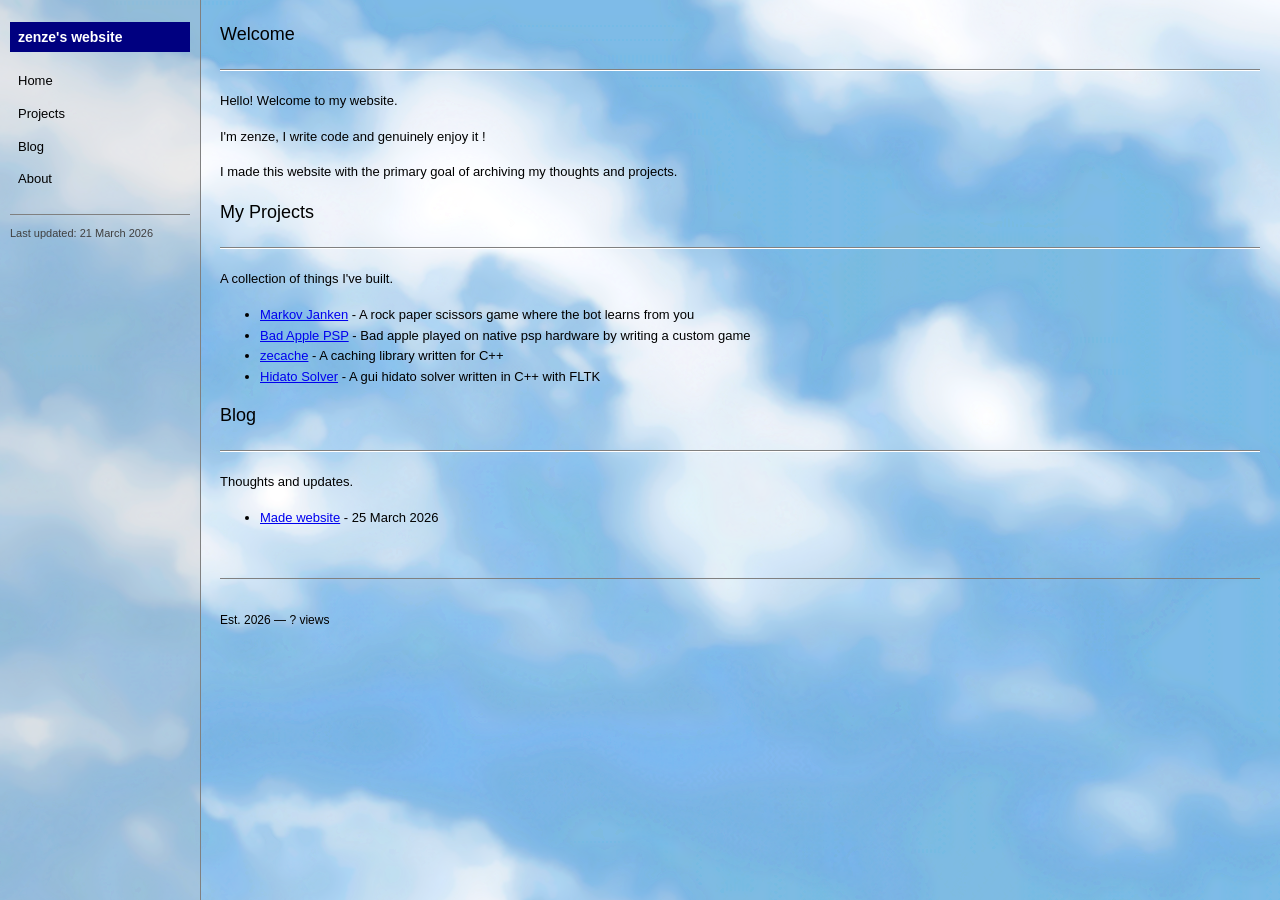
<file: index.html>
<!DOCTYPE html>
<html lang="en">
<head>
    <meta charset="UTF-8">
    <meta name="viewport" content="width=device-width, initial-scale=1.0">
    <title>Home</title>
    <link rel="stylesheet" href="style.css">
</head>
<body>
    <nav class="sidebar">
        <h1>zenze's website</h1>
        <ul>
            <li><a href="index.html">Home</a></li>
            <li><a href="pages/projects.html">Projects</a></li>
            <li><a href="blogs/index.html">Blog</a></li>
            <li><a href="pages/about.html">About</a></li>
        </ul>
        <p class="sidebar-updated">Last updated: 21 March 2026</p>
    </nav>

    <main class="content">
        <h2>Welcome</h2>
        <hr>
        <p>Hello! Welcome to my website.</p>
        <p>I'm zenze, I write code and genuinely enjoy it !</p>
        <p>I made this website with the primary goal of archiving my thoughts and projects.</p>

        <h2>My Projects</h2>
        <hr>
        <p>A collection of things I've built.</p>
        <ul>
            <li><a href="pages/projects.html">Markov Janken</a> - A rock paper scissors game where the bot learns from you</li>
            <li><a href="pages/projects.html">Bad Apple PSP</a> - Bad apple played on native psp hardware by writing a custom game</li>
            <li><a href="pages/projects.html">zecache</a> - A caching library written for C++</li>
            <li><a href="pages/projects.html">Hidato Solver</a> - A gui hidato solver written in C++ with FLTK</li>
        </ul>

        <h2>Blog</h2>
        <hr>
        <p>Thoughts and updates.</p>
        <ul>
            <li><a href="pages/blog.html">Made website</a> - 25 March 2026</li>
        </ul>

        <div class="footer">
            <p>Est. 2026 &mdash; <span id="view-count">...</span> views</p>
        </div>
    </main>

    <script>
        fetch("https://api.counterapi.dev/v1/zenze-dev/page-views/up")
            .then(res => res.json())
            .then(data => {
                document.getElementById("view-count").textContent = data.count.toLocaleString();
            })
            .catch(() => {
                document.getElementById("view-count").textContent = "?";
            });
    </script>
</body>
</html>
</file>
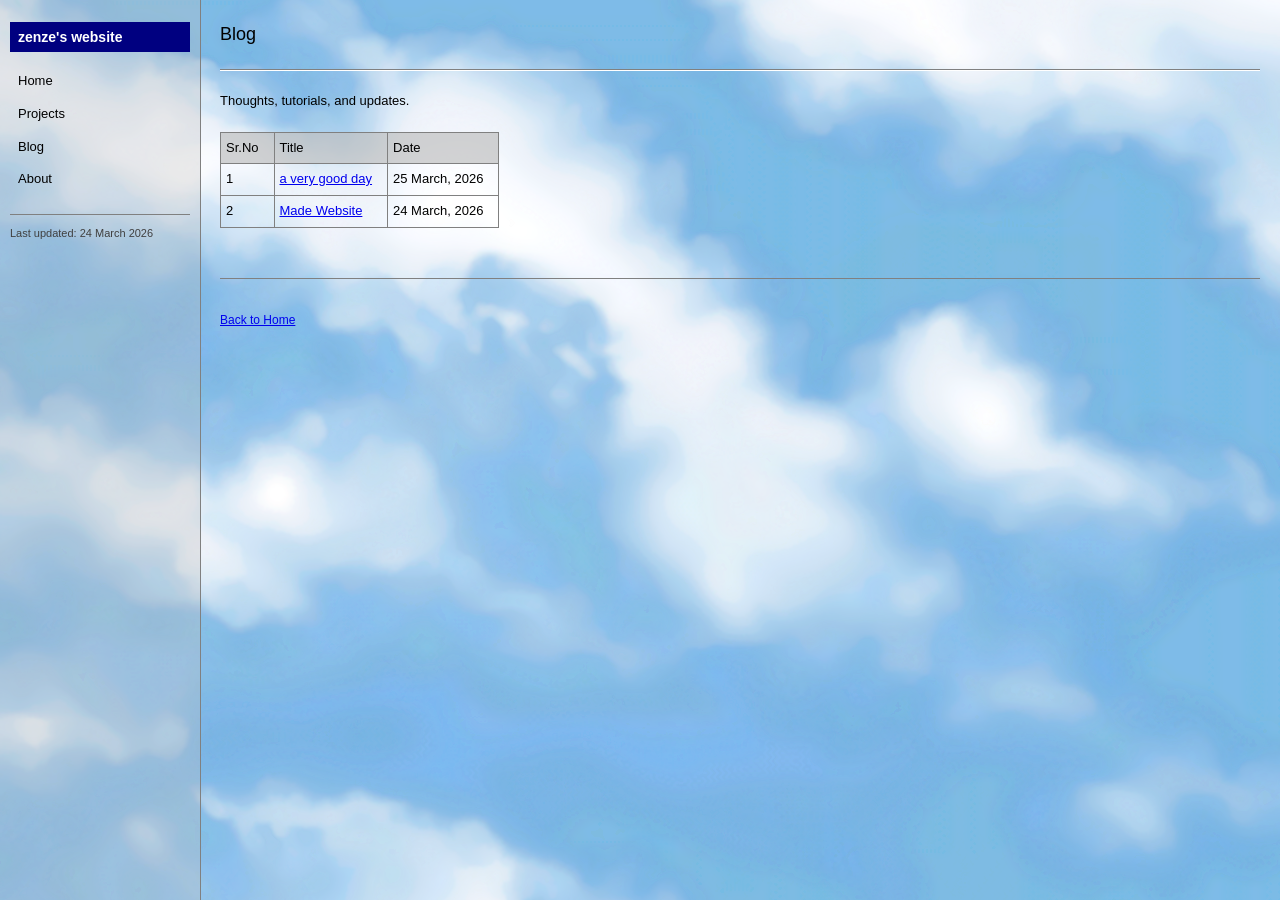
<file: blogs/index.html>
<!DOCTYPE html>
<html lang="en">
<head>
    <meta charset="UTF-8">
    <meta name="viewport" content="width=device-width, initial-scale=1.0">
    <title>Blog</title>
    <link rel="stylesheet" href="../style.css">
</head>
<body>
    <nav class="sidebar">
        <h1>zenze's website</h1>
        <ul>
            <li><a href="../index.html">Home</a></li>
            <li><a href="../pages/projects.html">Projects</a></li>
            <li><a href="index.html">Blog</a></li>
            <li><a href="../pages/about.html">About</a></li>
        </ul>
        <p class="sidebar-updated">Last updated: 24 March 2026</p>
    </nav>

    <main class="content">
        <h2>Blog</h2>
        <hr>
        <p>Thoughts, tutorials, and updates.</p>

        <table>
            <tr>
                <th>Sr.No</th>
                <th>Title</th>
                <th>Date</th>
            </tr>
            <tr>
                <td>1</td>
                <td><a href="html/first-blog.html">a very good day</a></td>
                <td>25 March, 2026</td>
            </tr>
            <tr>
                <td>2</td>
                <td><a href="html/made-website.html">Made Website</a></td>
                <td>24 March, 2026</td>
            </tr>
        </table>

        <div class="footer">
            <p><a href="../index.html">Back to Home</a></p>
        </div>
    </main>
</body>
</html>
</file>
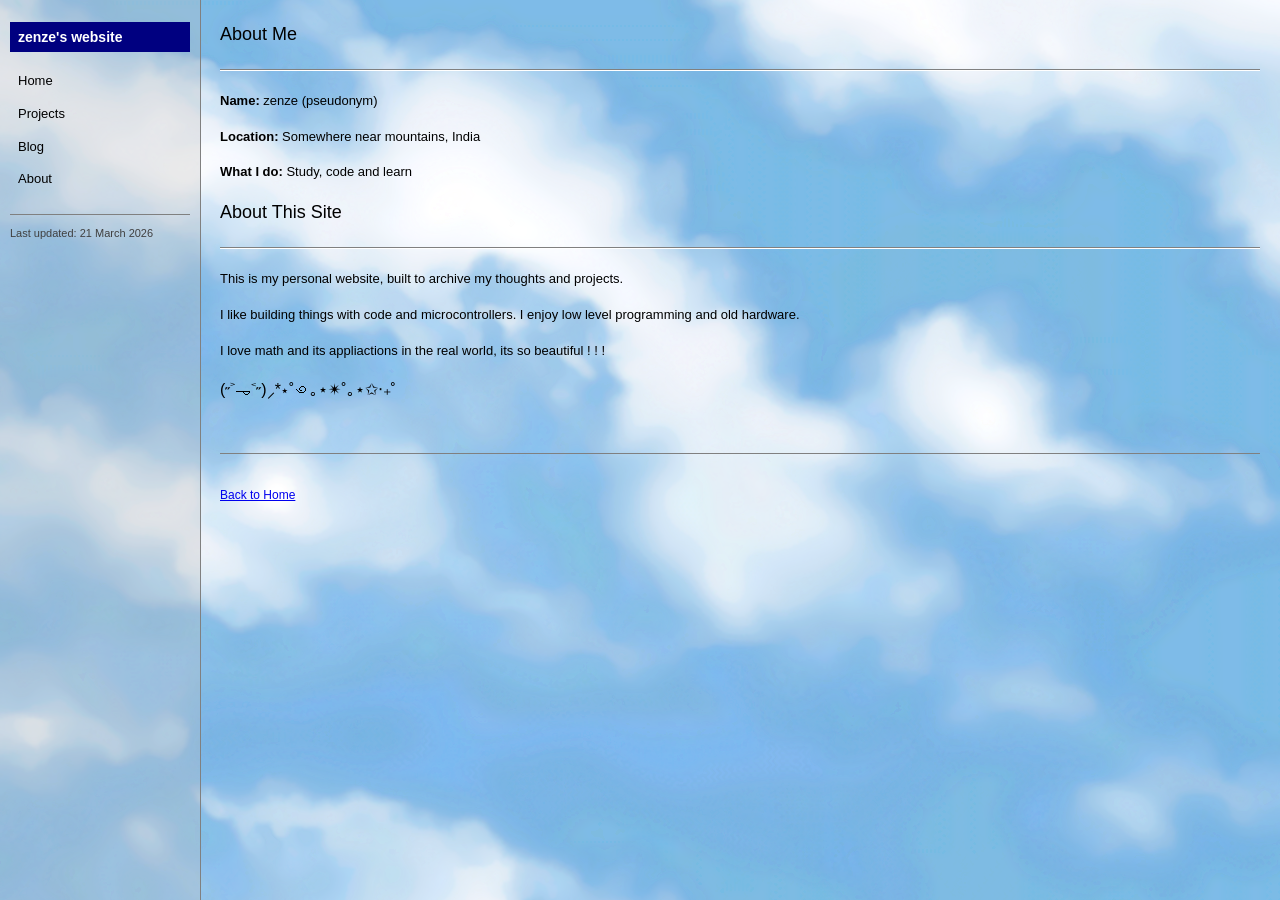
<file: pages/about.html>
<!DOCTYPE html>
<html lang="en">
<head>
    <meta charset="UTF-8">
    <meta name="viewport" content="width=device-width, initial-scale=1.0">
    <title>About</title>
    <link rel="stylesheet" href="../style.css">
</head>
<body>
    <nav class="sidebar">
        <h1>zenze's website</h1>
        <ul>
            <li><a href="../index.html">Home</a></li>
            <li><a href="projects.html">Projects</a></li>
            <li><a href="../blogs/index.html">Blog</a></li>
            <li><a href="about.html">About</a></li>
        </ul>
        <p class="sidebar-updated">Last updated: 21 March 2026</p>
    </nav>

    <main class="content">
        <h2>About Me</h2>
        <hr>
        <p><strong>Name:</strong> zenze (pseudonym)</p>
        <p><strong>Location:</strong> Somewhere near mountains, India</p>
        <p><strong>What I do:</strong> Study, code and learn</p>

        <h2>About This Site</h2>
        <hr>
        <p>This is my personal website, built to archive my thoughts and projects.</p>
        <p>I like building things with code and microcontrollers. I enjoy low level programming and old hardware.</p>
        <p>I love math and its appliactions in the real world, its so beautiful ! ! !</p>
        <h3>(˶˃𐃷˂˶)⸝*⋆˚꩜｡⋆✴︎˚｡⋆✩‧₊˚</h3>

        <div class="footer">
            <p><a href="../index.html">Back to Home</a></p>
        </div>
    </main>
</body>
</html>
</file>
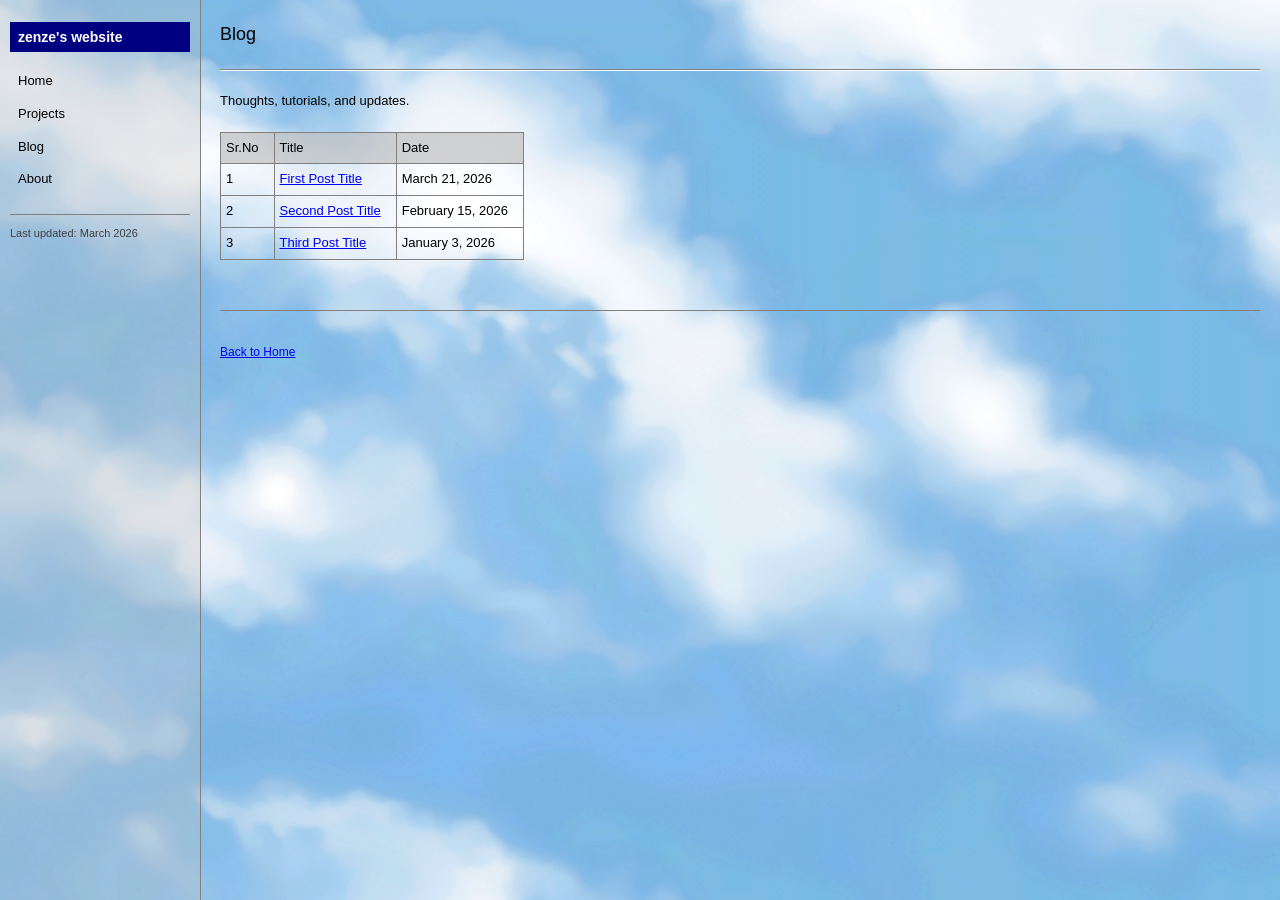
<file: pages/blog.html>
<!DOCTYPE html>
<html lang="en">
<head>
    <meta charset="UTF-8">
    <meta name="viewport" content="width=device-width, initial-scale=1.0">
    <title>Blog</title>
    <link rel="stylesheet" href="../style.css">
</head>
<body>
    <nav class="sidebar">
        <h1>zenze's website</h1>
        <ul>
            <li><a href="../index.html">Home</a></li>
            <li><a href="projects.html">Projects</a></li>
            <li><a href="blog.html">Blog</a></li>
            <li><a href="about.html">About</a></li>
        </ul>
        <p class="sidebar-updated">Last updated: March 2026</p>
    </nav>

    <main class="content">
        <h2>Blog</h2>
        <hr>
        <p>Thoughts, tutorials, and updates.</p>

        <table>
            <tr>
                <th>Sr.No</th>
                <th>Title</th>
                <th>Date</th>
            </tr>
            <tr>
                <td>1</td>
                <td><a href="#">First Post Title</a></td>
                <td>March 21, 2026</td>
            </tr>
            <tr>
                <td>2</td>
                <td><a href="#">Second Post Title</a></td>
                <td>February 15, 2026</td>
            </tr>
            <tr>
                <td>3</td>
                <td><a href="#">Third Post Title</a></td>
                <td>January 3, 2026</td>
            </tr>
        </table>

        <div class="footer">
            <p><a href="../index.html">Back to Home</a></p>
        </div>
    </main>
</body>
</html>
</file>
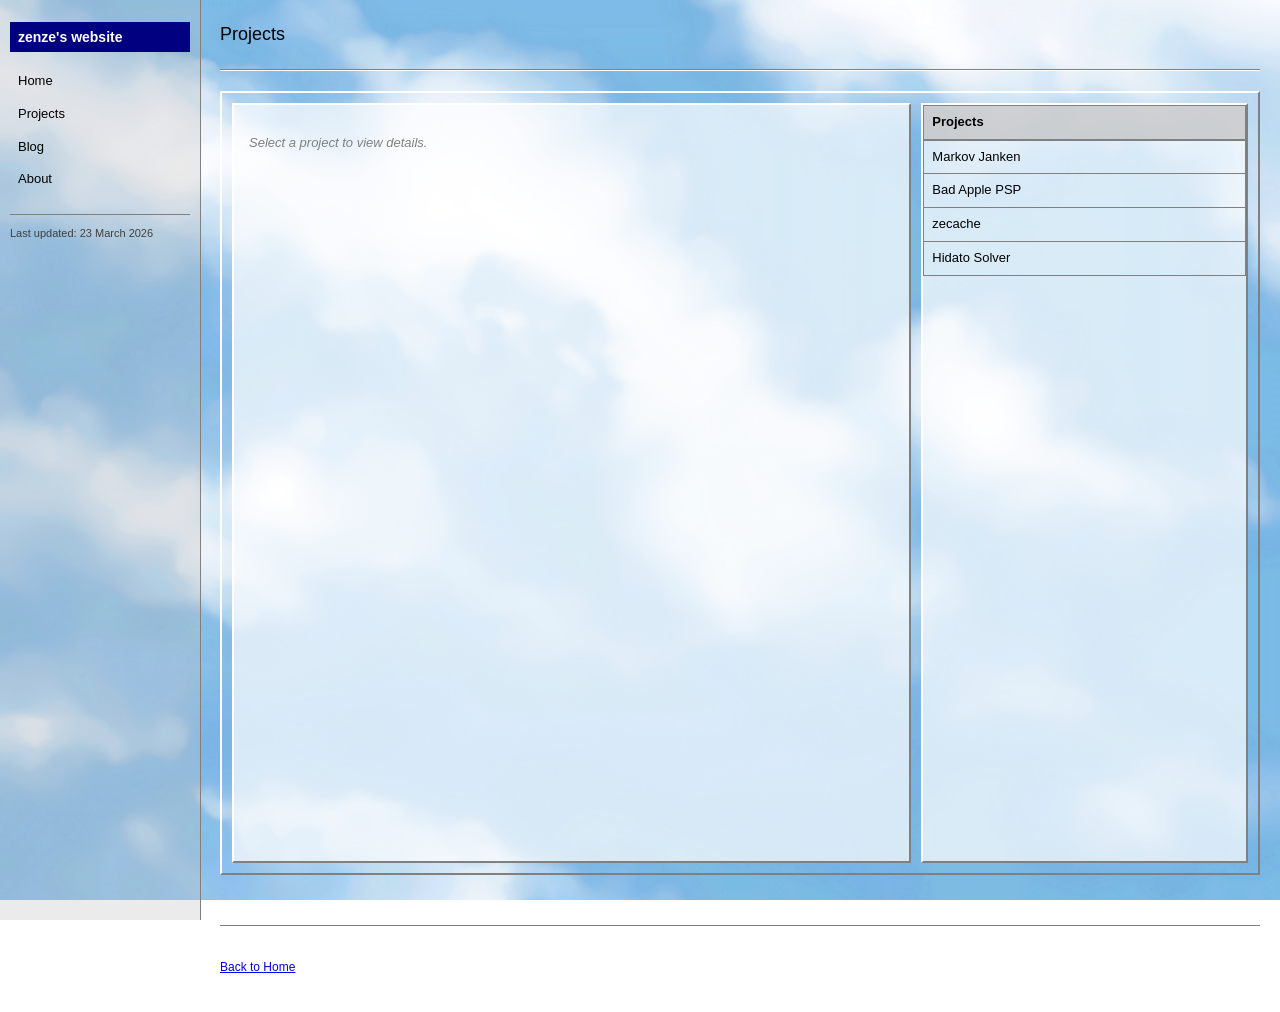
<file: pages/projects.html>
<!DOCTYPE html>
<html lang="en">
<head>
    <meta charset="UTF-8">
    <meta name="viewport" content="width=device-width, initial-scale=1.0">
    <title>Projects</title>
    <link rel="stylesheet" href="../style.css">
</head>
<body>
    <nav class="sidebar">
        <h1>zenze's website</h1>
        <ul>
            <li><a href="../index.html">Home</a></li>
            <li><a href="projects.html">Projects</a></li>
            <li><a href="../blogs/index.html">Blog</a></li>
            <li><a href="about.html">About</a></li>
        </ul>
        <p class="sidebar-updated">Last updated: 23 March 2026</p>
    </nav>

    <main class="content">
        <h2>Projects</h2>
        <hr>

        <div class="projects-container">
            <div class="project-viewer" id="viewer">
                <p class="empty-state">Select a project to view details.</p>
            </div>
            <div class="project-list">
                <table>
                    <tr>
                        <th style="font-weight: bold;">Projects</th>
                    </tr>
                </table>
                <table id="projectTable">
                    <tr class="project-row" data-project="1">
                        <td>Markov Janken</td>
                    </tr>
                    <tr class="project-row" data-project="2">
                        <td>Bad Apple PSP</td>
                    </tr>
                    <tr class="project-row" data-project="3">
                        <td>zecache</td>
                    </tr>
                    <tr class="project-row" data-project="4">
                        <td>Hidato Solver</td>
                    </tr>
                </table>
            </div>
        </div>

        <div class="footer">
            <p><a href="../index.html">Back to Home</a></p>
        </div>
    </main>

    <script>
        const projects = {
            1: {
                title: "Markov Janken",
                description: "Markov janken is just rock paper scissor but the bot learns from your moves and tries to predict you. It has a AI that uses a simple Markov Chain to predict a player’s next move in a game (like Rock-Paper-Scissors) based on their last two moves. It looks for patterns in what the player typically does after specific move pairs, predicts the most likely next move, and plays the counter. If no pattern is found, it chooses randomly. Over time, it can adapt to patterns in human behavior, but it won’t achieve a perfect win rate because players can change their strategy once they notice it.",
                images: ["images/markov-janken.png", "images/markov-janken-2.png", "images/markov-janken-3.png"],
                github: "https://github.com/zenzesama/markov-janken-pygame"
            },
            2: {
                title: "Bad Apple PSP",
                description: "This project runs the Bad Apple!! video on a PSP. It's basically a fun experiment in squeezing video playback out of really limited hardware, converting frames and rendering them efficiently so the animation actually works on the device. Everything needed to run it is included in the repo. It is less about practicality and more about seeing how far you can push the PSP.",
                images: ["images/bad-apple-psp.png", "images/bad-apple-psp-2.png", "images/bad-apple-psp-3.png"],
                github: "https://github.com/zenzesama/bad-apple-psp"
            },
            3: {
                title: "zecache",
                description: "zecache is a small header-only C++ utility that makes recursive functions way faster by automatically caching their results. Instead of rewriting your logic for memoization, you just wrap your recursion in a lambda and let it handle the rest. It works with any number of arguments and even has an optional LRU mode if you want to limit memory usage. It’s mainly a clean way to keep recursive code simple without paying the usual performance cost.",
                images: ["images/zecache.png", "images/zecache-2.png"],
                github: "https://github.com/zenzesama/zecache"
            },
            4: {
                title: "Hidato Solver",
                description: "Hidato Solver is a C++ and FLTK-based program for solving Hidato logic puzzles, where consecutive numbers must connect across a grid. It features an interactive editor with visual cues, keyboard and mouse controls, and a backtracking solver that fills in numbers automatically. The program supports grids up to 20x20 and allows blocked cells for irregular puzzles. It's designed as an educational project to showcase GUI programming, backtracking algorithms, and modern C++ features.",
                images: ["images/hidato-solver.png"],
                github: "https://github.com/zenzesama/hidatoSolver"
            }
        };

        const rows = document.querySelectorAll('.project-row');
        const viewer = document.getElementById('viewer');

        rows.forEach(row => {
            row.addEventListener('click', () => {
                rows.forEach(r => r.classList.remove('active'));
                row.classList.add('active');

                const id = row.dataset.project;
                const project = projects[id];

                const imagesHtml = project.images.map((img, i) => 
                    `<img src="${img}" alt="${project.title} - ${i + 1}">`
                ).join('');

                viewer.innerHTML = `
                    <div class="project-content">
                        <h2 class="project-title">${project.title}</h2>
                        <div class="image-slider">
                            ${imagesHtml}
                        </div>
                        <div class="slider-controls">
                            <button class="slider-btn" onclick="document.querySelector('.image-slider').scrollBy({left: -520, behavior: 'smooth'})">← Prev</button>
                            <button class="slider-btn" onclick="document.querySelector('.image-slider').scrollBy({left: 520, behavior: 'smooth'})">Next →</button>
                        </div>
                        <p class="project-description">${project.description}</p>
                        <a href="${project.github}" target="_blank" class="github-link">View on GitHub</a>
                    </div>
                `;
            });
        });
    </script>
</body>
</html>
</file>
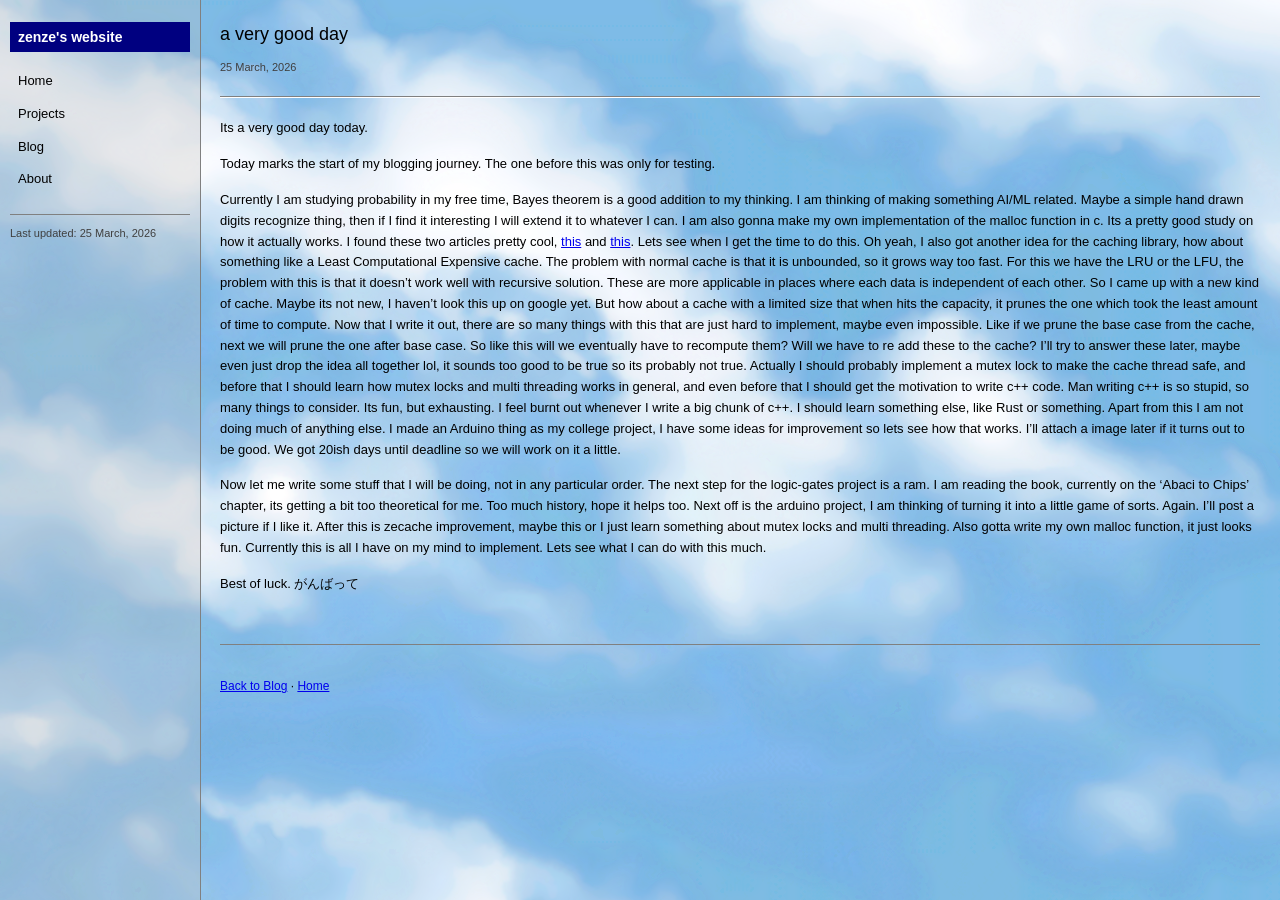
<file: blogs/html/first-blog.html>
<!DOCTYPE html>
<html lang="en">
<head>
    <meta charset="UTF-8">
    <meta name="viewport" content="width=device-width, initial-scale=1.0">
    <title>a very good day - zenze's blog</title>
    <link rel="stylesheet" href="../../style.css">
    <style>
        .post-meta {
            font-size: 11px;
            color: #404040;
            margin-bottom: 20px;
        }
        .post-meta span {
            margin-right: 15px;
        }
        .content pre {
            background-color: rgba(192, 192, 192, 0.4);
            border: 1px solid #808080;
            padding: 10px;
            overflow-x: auto;
            font-family: "Courier New", monospace;
            font-size: 12px;
        }
        .content code {
            background-color: rgba(192, 192, 192, 0.4);
            padding: 1px 4px;
            font-family: "Courier New", monospace;
            font-size: 12px;
        }
        .content pre code {
            background: none;
            padding: 0;
        }
        .content blockquote {
            border-left: 3px solid #808080;
            margin-left: 0;
            padding-left: 15px;
            color: #404040;
        }
        .back-link {
            font-size: 12px;
            margin-bottom: 20px;
            display: block;
        }
    </style>
</head>
<body>
    <nav class="sidebar">
        <h1>zenze's website</h1>
        <ul>
            <li><a href="../../index.html">Home</a></li>
            <li><a href="../../pages/projects.html">Projects</a></li>
            <li><a href="../index.html">Blog</a></li>
            <li><a href="../../pages/about.html">About</a></li>
        </ul>
        <p class="sidebar-updated">Last updated: 25 March, 2026</p>
    </nav>

    <main class="content">
        <h2>a very good day</h2>
        <div class="post-meta">
            <span>25 March, 2026</span>
        </div>
        <hr>

        <p>Its a very good day today.</p>
        <p>Today marks the start of my blogging journey. The one before
        this was only for testing.</p>
        <p>Currently I am studying probability in my free time, Bayes
        theorem is a good addition to my thinking. I am thinking of
        making something AI/ML related. Maybe a simple hand drawn digits
        recognize thing, then if I find it interesting I will extend it
        to whatever I can. I am also gonna make my own implementation of
        the malloc function in c. Its a pretty good study on how it
        actually works. I found these two articles pretty cool, <a
        href="https://gee.cs.oswego.edu/dl/html/malloc.html">this</a>
        and <a
        href="https://people.freebsd.org/~jasone/jemalloc/bsdcan2006/jemalloc.pdf">this</a>.
        Lets see when I get the time to do this. Oh yeah, I also got
        another idea for the caching library, how about something like a
        Least Computational Expensive cache. The problem with normal
        cache is that it is unbounded, so it grows way too fast. For
        this we have the LRU or the LFU, the problem with this is that
        it doesn’t work well with recursive solution. These are more
        applicable in places where each data is independent of each
        other. So I came up with a new kind of cache. Maybe its not new,
        I haven’t look this up on google yet. But how about a cache with
        a limited size that when hits the capacity, it prunes the one
        which took the least amount of time to compute. Now that I write
        it out, there are so many things with this that are just hard to
        implement, maybe even impossible. Like if we prune the base case
        from the cache, next we will prune the one after base case. So
        like this will we eventually have to recompute them? Will we
        have to re add these to the cache? I’ll try to answer these
        later, maybe even just drop the idea all together lol, it sounds
        too good to be true so its probably not true. Actually I should
        probably implement a mutex lock to make the cache thread safe,
        and before that I should learn how mutex locks and multi
        threading works in general, and even before that I should get
        the motivation to write c++ code. Man writing c++ is so stupid,
        so many things to consider. Its fun, but exhausting. I feel
        burnt out whenever I write a big chunk of c++. I should learn
        something else, like Rust or something. Apart from this I am not
        doing much of anything else. I made an Arduino thing as my
        college project, I have some ideas for improvement so lets see
        how that works. I’ll attach a image later if it turns out to be
        good. We got 20ish days until deadline so we will work on it a
        little.</p>
        <p>Now let me write some stuff that I will be doing, not in any
        particular order. The next step for the logic-gates project is a
        ram. I am reading the book, currently on the ‘Abaci to Chips’
        chapter, its getting a bit too theoretical for me. Too much
        history, hope it helps too. Next off is the arduino project, I
        am thinking of turning it into a little game of sorts. Again.
        I’ll post a picture if I like it. After this is zecache
        improvement, maybe this or I just learn something about mutex
        locks and multi threading. Also gotta write my own malloc
        function, it just looks fun. Currently this is all I have on my
        mind to implement. Lets see what I can do with this much.</p>
        <p>Best of luck. がんばって</p>

        <div class="footer">
            <p><a href="../index.html">Back to Blog</a> · <a href="../../index.html">Home</a></p>
        </div>
    </main>
</body>
</html>
</file>
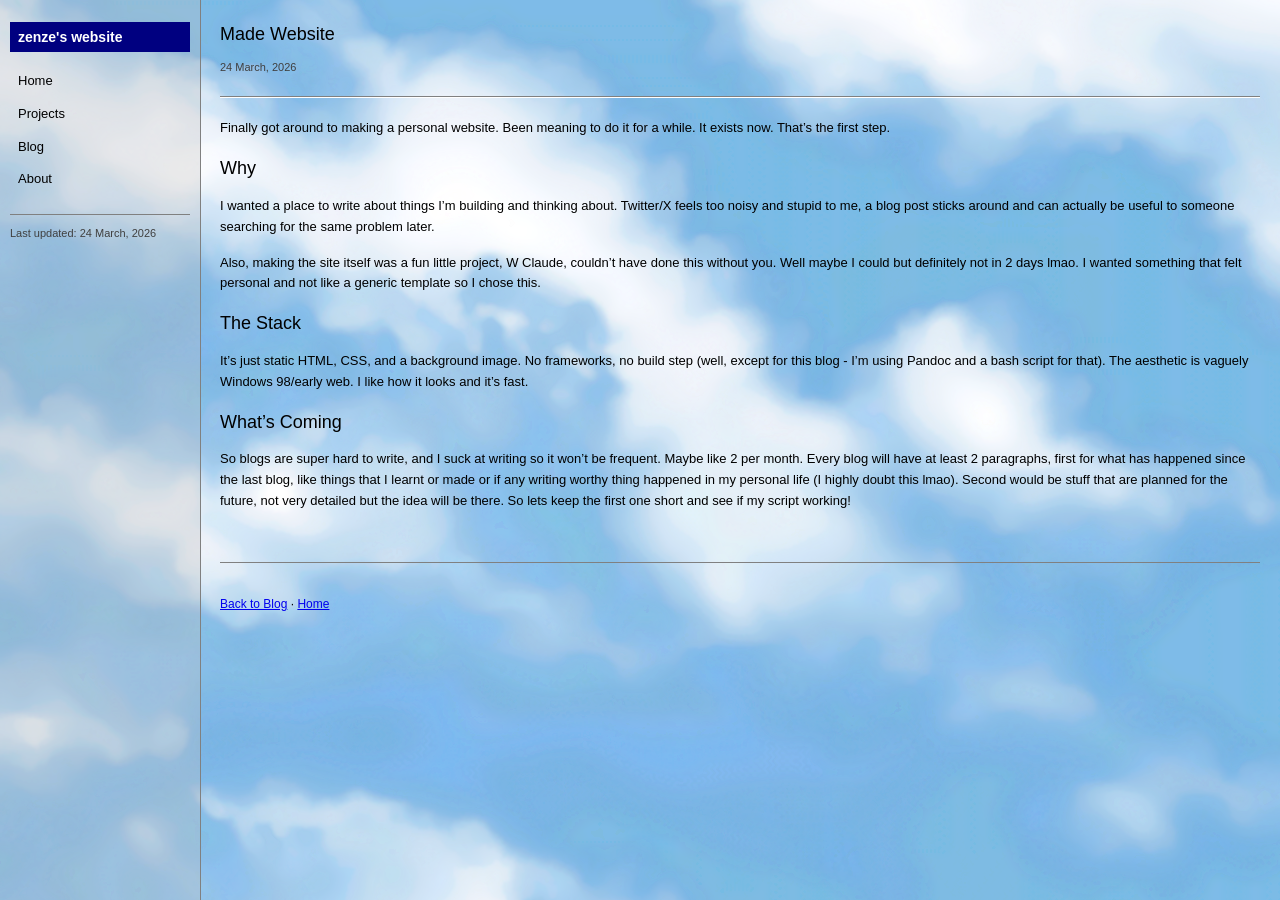
<file: blogs/html/made-website.html>
<!DOCTYPE html>
<html lang="en">
<head>
    <meta charset="UTF-8">
    <meta name="viewport" content="width=device-width, initial-scale=1.0">
    <title>Made Website - zenze's blog</title>
    <link rel="stylesheet" href="../../style.css">
    <style>
        .post-meta {
            font-size: 11px;
            color: #404040;
            margin-bottom: 20px;
        }
        .post-meta span {
            margin-right: 15px;
        }
        .content pre {
            background-color: rgba(192, 192, 192, 0.4);
            border: 1px solid #808080;
            padding: 10px;
            overflow-x: auto;
            font-family: "Courier New", monospace;
            font-size: 12px;
        }
        .content code {
            background-color: rgba(192, 192, 192, 0.4);
            padding: 1px 4px;
            font-family: "Courier New", monospace;
            font-size: 12px;
        }
        .content pre code {
            background: none;
            padding: 0;
        }
        .content blockquote {
            border-left: 3px solid #808080;
            margin-left: 0;
            padding-left: 15px;
            color: #404040;
        }
        .back-link {
            font-size: 12px;
            margin-bottom: 20px;
            display: block;
        }
    </style>
</head>
<body>
    <nav class="sidebar">
        <h1>zenze's website</h1>
        <ul>
            <li><a href="../../index.html">Home</a></li>
            <li><a href="../../pages/projects.html">Projects</a></li>
            <li><a href="../index.html">Blog</a></li>
            <li><a href="../../pages/about.html">About</a></li>
        </ul>
        <p class="sidebar-updated">Last updated: 24 March, 2026</p>
    </nav>

    <main class="content">
        <h2>Made Website</h2>
        <div class="post-meta">
            <span>24 March, 2026</span>
        </div>
        <hr>

        <p>Finally got around to making a personal website. Been meaning
        to do it for a while. It exists now. That’s the first step.</p>
        <h2 id="why">Why</h2>
        <p>I wanted a place to write about things I’m building and
        thinking about. Twitter/X feels too noisy and stupid to me, a
        blog post sticks around and can actually be useful to someone
        searching for the same problem later.</p>
        <p>Also, making the site itself was a fun little project, W
        Claude, couldn’t have done this without you. Well maybe I could
        but definitely not in 2 days lmao. I wanted something that felt
        personal and not like a generic template so I chose this.</p>
        <h2 id="the-stack">The Stack</h2>
        <p>It’s just static HTML, CSS, and a background image. No
        frameworks, no build step (well, except for this blog - I’m
        using Pandoc and a bash script for that). The aesthetic is
        vaguely Windows 98/early web. I like how it looks and it’s
        fast.</p>
        <h2 id="whats-coming">What’s Coming</h2>
        <p>So blogs are super hard to write, and I suck at writing so it
        won’t be frequent. Maybe like 2 per month. Every blog will have
        at least 2 paragraphs, first for what has happened since the
        last blog, like things that I learnt or made or if any writing
        worthy thing happened in my personal life (I highly doubt this
        lmao). Second would be stuff that are planned for the future,
        not very detailed but the idea will be there. So lets keep the
        first one short and see if my script working!</p>

        <div class="footer">
            <p><a href="../index.html">Back to Blog</a> · <a href="../../index.html">Home</a></p>
        </div>
    </main>
</body>
</html>
</file>
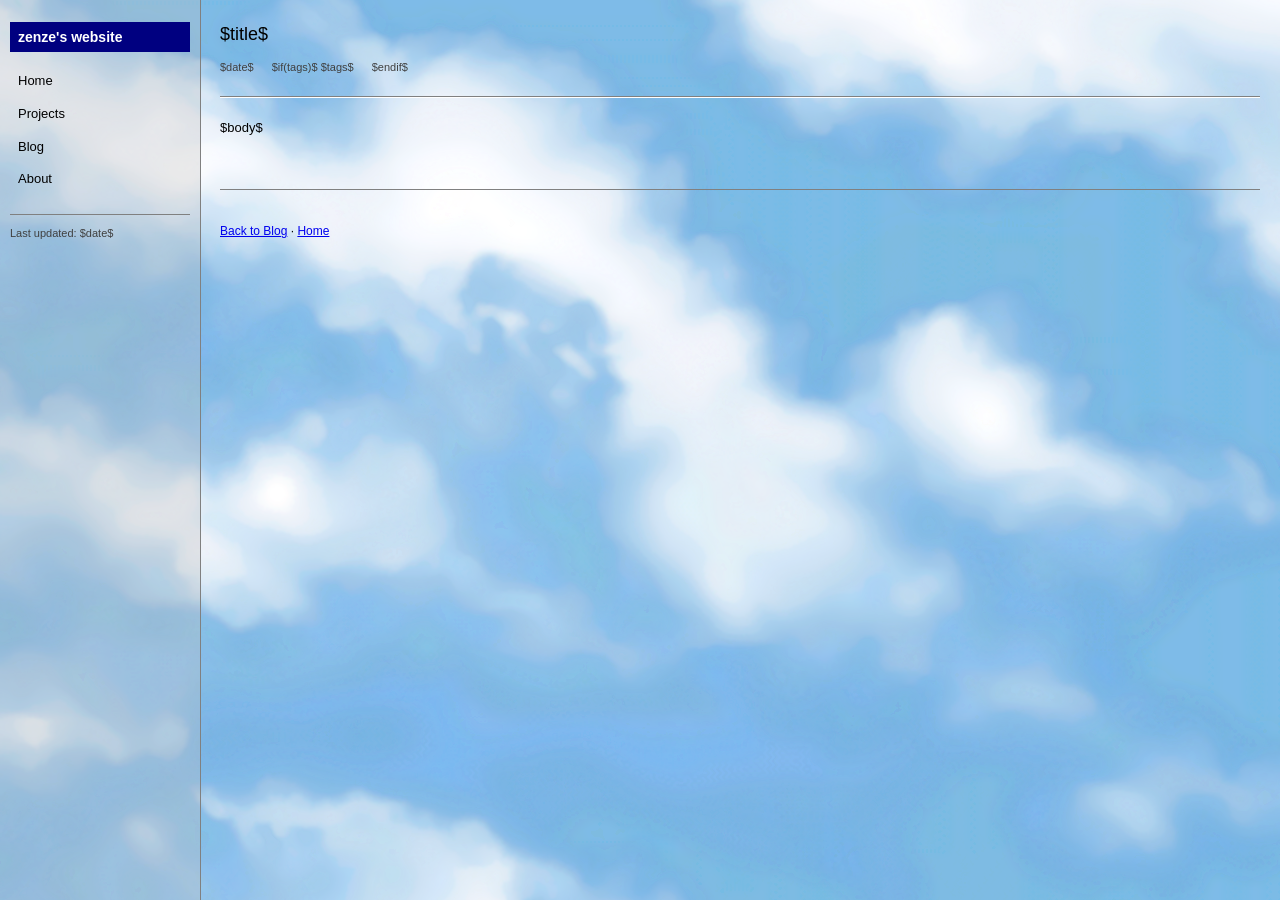
<file: blogs/templates/post.html>
<!DOCTYPE html>
<html lang="en">
<head>
    <meta charset="UTF-8">
    <meta name="viewport" content="width=device-width, initial-scale=1.0">
    <title>$title$ - zenze's blog</title>
    <link rel="stylesheet" href="../../style.css">
    <style>
        .post-meta {
            font-size: 11px;
            color: #404040;
            margin-bottom: 20px;
        }
        .post-meta span {
            margin-right: 15px;
        }
        .content pre {
            background-color: rgba(192, 192, 192, 0.4);
            border: 1px solid #808080;
            padding: 10px;
            overflow-x: auto;
            font-family: "Courier New", monospace;
            font-size: 12px;
        }
        .content code {
            background-color: rgba(192, 192, 192, 0.4);
            padding: 1px 4px;
            font-family: "Courier New", monospace;
            font-size: 12px;
        }
        .content pre code {
            background: none;
            padding: 0;
        }
        .content blockquote {
            border-left: 3px solid #808080;
            margin-left: 0;
            padding-left: 15px;
            color: #404040;
        }
        .back-link {
            font-size: 12px;
            margin-bottom: 20px;
            display: block;
        }
    </style>
</head>
<body>
    <nav class="sidebar">
        <h1>zenze's website</h1>
        <ul>
            <li><a href="../../index.html">Home</a></li>
            <li><a href="../../pages/projects.html">Projects</a></li>
            <li><a href="../index.html">Blog</a></li>
            <li><a href="../../pages/about.html">About</a></li>
        </ul>
        <p class="sidebar-updated">Last updated: $date$</p>
    </nav>

    <main class="content">
        <h2>$title$</h2>
        <div class="post-meta">
            <span>$date$</span>
$if(tags)$
            <span>$tags$</span>
$endif$
        </div>
        <hr>

        $body$

        <div class="footer">
            <p><a href="../index.html">Back to Blog</a> · <a href="../../index.html">Home</a></p>
        </div>
    </main>
</body>
</html>
</file>
<file: style.css>
body {
    font-family: Verdana, Geneva, sans-serif;
    font-size: 13px;
    line-height: 1.6;
    background-image: url("background.png");
    background-size: cover;
    background-position: center;
    background-attachment: fixed;
    color: #000000;
    margin: 0;
    padding: 0;
}

a {
    color: #0000ee;
}

a:visited {
    color: #551a8b;
}

.sidebar {
    position: fixed;
    left: 0;
    top: 0;
    width: 180px;
    height: 100vh;
    background-color: rgba(192, 192, 192, 0.32);
    border-right: 1px solid #808080;
    padding: 10px;
}

.sidebar h1 {
    font-size: 14px;
    font-weight: bold;
    margin-bottom: 15px;
    padding: 4px 8px;
    background-color: #000080;
    color: #ffffff;
}

.sidebar ul {
    list-style: none;
    padding: 0;
}

.sidebar li {
    margin-bottom: 4px;
}

.sidebar a {
    display: block;
    padding: 4px 8px;
    color: #000000;
    text-decoration: none;
    background-color: transparent;
}

.sidebar a:hover {
    background-color: rgba(255, 255, 255, 0.3);
    text-decoration: none;
}

.sidebar a:visited {
    color: #000000;
}

.sidebar-updated {
    margin-top: 20px;
    font-size: 11px;
    color: #404040;
    padding-top: 10px;
    border-top: 1px solid #808080;
}

.content {
    margin-left: 200px;
    padding: 20px;
}

h2 {
    font-size: 18px;
    margin-bottom: 15px;
    font-weight: normal;
    margin: 0 0 10px 0;
}

h3 {
    font-size: 16px;
    margin-bottom: 10px;
    font-weight: normal;
}

p {
    margin-bottom: 15px;
}

hr {
    border: none;
    border-top: 1px solid #808080;
    border-bottom: 1px solid #ffffff;
    margin: 20px 0;
}

table {
    border-collapse: collapse;
    margin-top: 20px;
}

th, td {
    text-align: left;
    padding: 5px 15px 5px 5px;
    border: 1px solid #808080;
}

th {
    font-weight: normal;
    background-color: rgba(192, 192, 192, 0.7);
}

td {
    background-color: transparent;
}

tr:nth-child(even) td {
    background-color: transparent;
}

.footer {
    margin-top: 50px;
    padding-top: 20px;
    border-top: 1px solid #808080;
    font-size: 12px;
    color: #000000;
}

.footer a {
    color: #0000ee;
}

.project-item {
    margin-bottom: 25px;
    padding-bottom: 15px;
    border-bottom: 1px dashed #808080;
}

.projects-container {
    display: flex;
    height: calc(100vh - 120px);
    background-color: transparent;
    border: 2px solid #808080;
    border-top-color: #ffffff;
    border-left-color: #ffffff;
}

.project-viewer {
    flex: 2;
    background-color: rgba(255, 255, 255, 0.7);
    border: 2px solid #808080;
    border-top-color: #ffffff;
    border-left-color: #ffffff;
    padding: 15px;
    overflow-y: auto;
    margin: 10px;
}

.project-list {
    flex: 1;
    background-color: rgba(255, 255, 255, 0.7);
    border: 2px solid #808080;
    border-top-color: #ffffff;
    border-left-color: #ffffff;
    overflow-y: auto;
    margin: 10px 10px 10px 0;
}

.project-list table {
    margin: 0;
    width: 100%;
}

.project-list th, .project-list td {
    padding: 6px 8px;
}

.project-row {
    cursor: pointer;
}

.project-row:hover {
    background-color: rgba(192, 192, 192, 0.6);
}

.project-row.active {
    background-color: rgba(0, 0, 128, 0.7);
    color: #ffffff;
}

.project-row.active a {
    color: #ffffff;
}

.project-content h3 {
    margin-bottom: 15px;
    padding-bottom: 10px;
    border-bottom: 2px solid #c0c0c0;
}

.empty-state {
    color: #808080;
    font-style: italic;
}

.image-slider {
    display: flex;
    overflow-x: auto;
    scroll-snap-type: x mandatory;
    scroll-behavior: smooth;
    gap: 10px;
    margin: 15px 0;
    border: 1px solid #808080;
    background: #ffffff;
    padding: 5px;
}

.image-slider img {
    scroll-snap-align: start;
    flex-shrink: 0;
    width: 100%;
    max-width: 500px;
    height: 300px;
    object-fit: contain;
    background: #000000;
    border: 1px solid #808080;
}

.slider-controls {
    display: flex;
    gap: 5px;
    margin-top: 10px;
}

.slider-btn {
    background: #c0c0c0;
    border: 2px solid;
    border-color: #fff #000 #000 #fff;
    padding: 5px 15px;
    font-family: inherit;
    font-size: 12px;
    cursor: pointer;
}

.slider-btn:active {
    border-color: #000 #fff #fff #000;
}

@media (max-width: 600px) {
    .sidebar {
        position: relative;
        width: 100%;
        height: auto;
        border-right: none;
        border-bottom: 1px solid #808080;
    }

    .content {
        margin-left: 0;
    }
}

.project-title {
    font-size: 2rem;
    margin: 0 0 10px 0;
}

.project-image {
    width: 100%;
    max-width: 600px;
    margin: 10px 0;
    border-radius: 8px;
}

.project-description {
    margin: 10px 0;
    line-height: 1.6;
}

.github-link {
    display: inline-block;
    margin-top: 10px;
    text-decoration: none;
    color: #0077cc;
    font-weight: bold;
}

.github-link:hover {
    text-decoration: underline;
}


/* Hide scrollbar for Chrome, Safari and Opera */
::-webkit-scrollbar {
    display: none;
}

/* Hide scrollbar for IE, Edge and Firefox */
html {
    -ms-overflow-style: none;  /* IE and Edge */
    scrollbar-width: none;  /* Firefox */
}

body {
    -ms-overflow-style: none;
    scrollbar-width: none;
}
</file>
